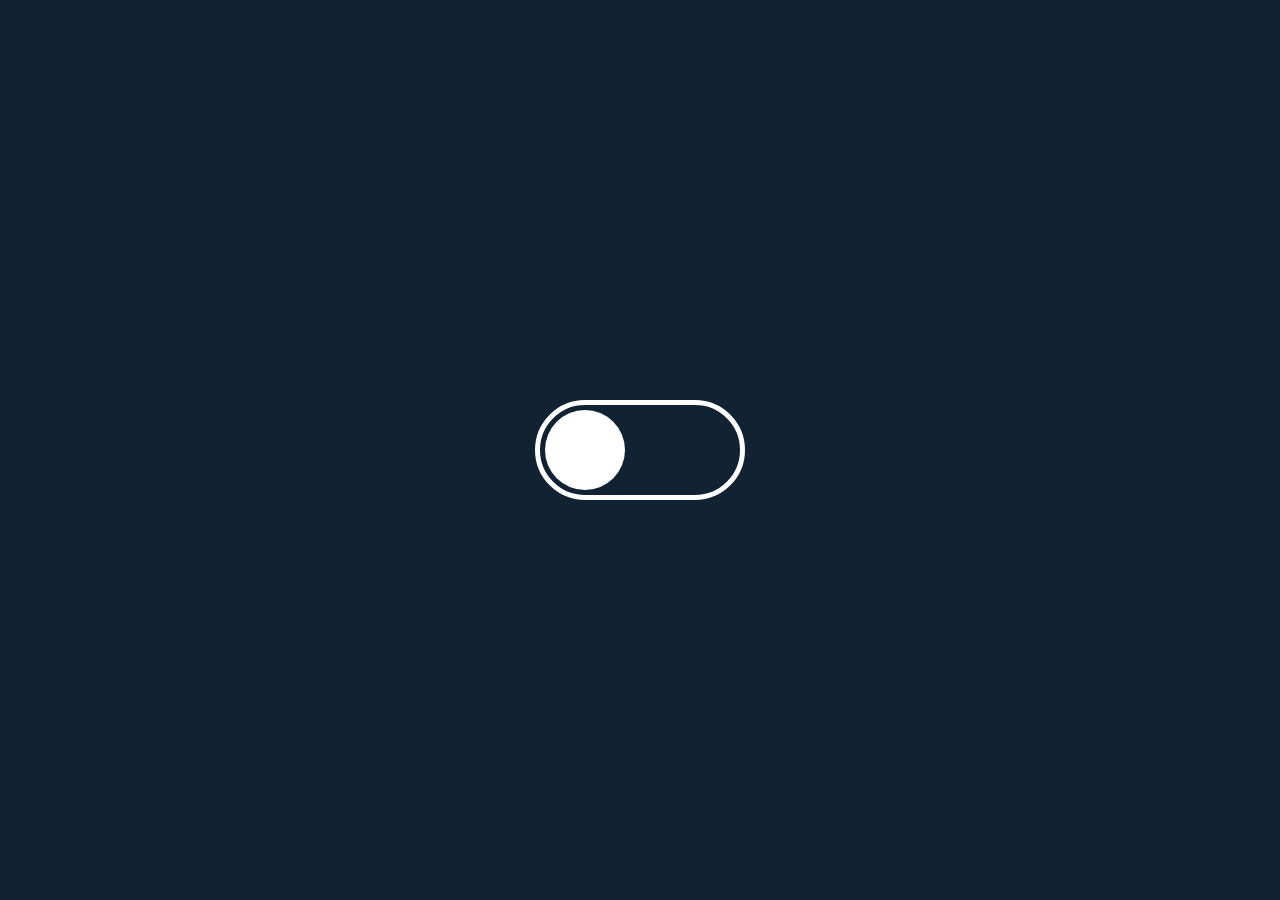
<file: Dark_Mode_css/index.html>
<!DOCTYPE html>
<html lang="en">
<head>
    <meta charset="UTF-8">
    <meta http-equiv="X-UA-Compatible" content="IE=edge">
    <meta name="viewport" content="width=device-width, initial-scale=1.0">
    <title>Modo Dark</title>
    <link rel="stylesheet" href="style.css">
</head>
<body>
    <div class="container">
        <div class="btn">

        </div>
    </div>

    <script src="script.js"></script>
</body>
</html>
</file>
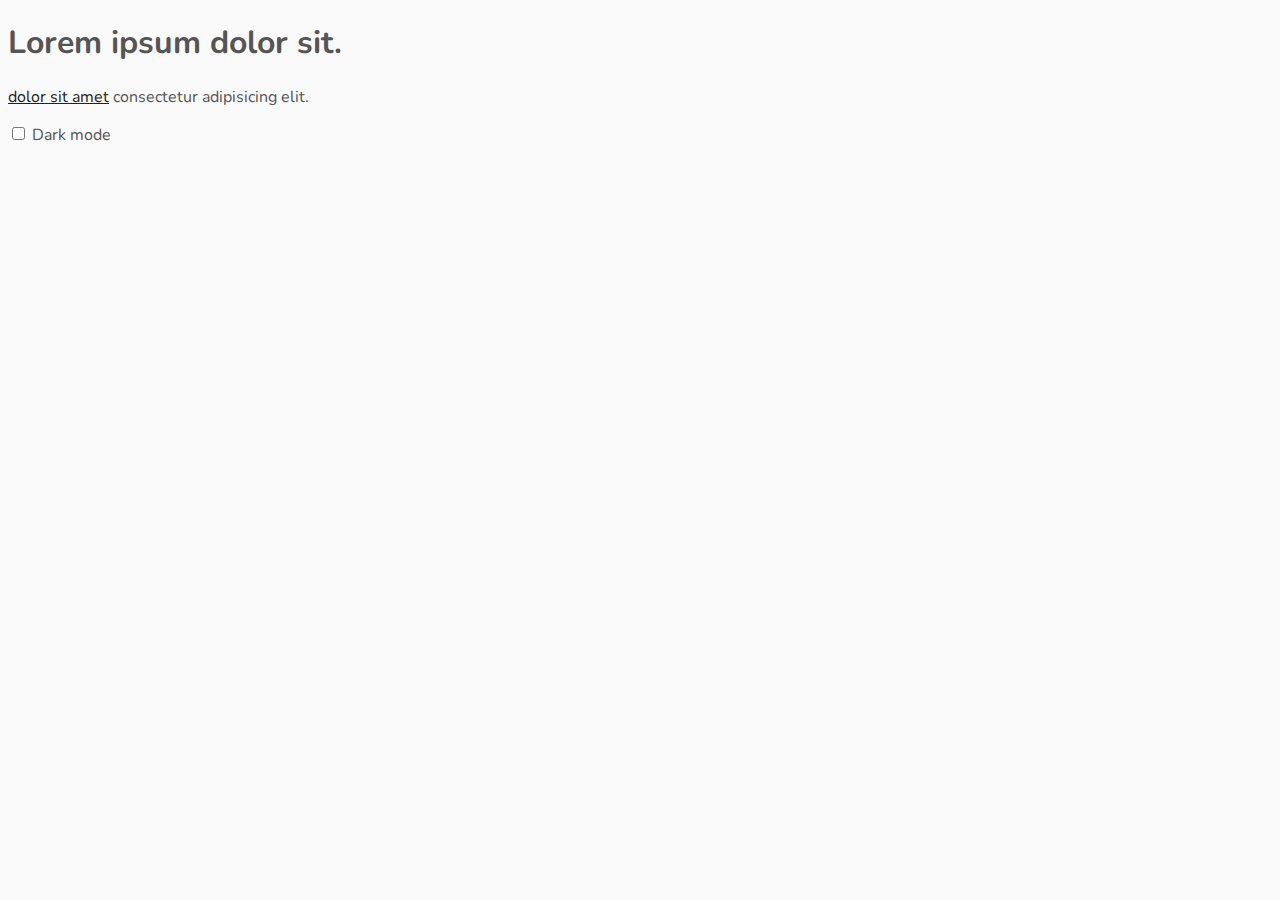
<file: Dark_Mode_Simples/index.html>
<!DOCTYPE html>
<html lang="en">

<head>
    <meta charset="UTF-8">
    <meta http-equiv="X-UA-Compatible" content="IE=edge">
    <meta name="viewport" content="width=device-width, initial-scale=1.0">
    <title>Dark Mode com CSS</title>

    <!-- Font do Google | Nunito -->
    <link rel="preconnect" href="https://fonts.googleapis.com">
    <link rel="preconnect" href="https://fonts.gstatic.com" crossorigin>
    <link href="https://fonts.googleapis.com/css2?family=Nunito&display=swap" rel="stylesheet">

    <!-- CSS Personalizado -->
    <link rel="stylesheet" href="css/style.css">

</head>

<body>
    <h1>Lorem ipsum dolor sit.</h1>

    <a href="#">dolor sit amet</a> consectetur adipisicing elit.</p>

    <label for="switch">
        <input type="checkbox" id="switch"> Dark mode
    </label>


    <script src="js/script.js"></script>
</body>

</html>
</file>
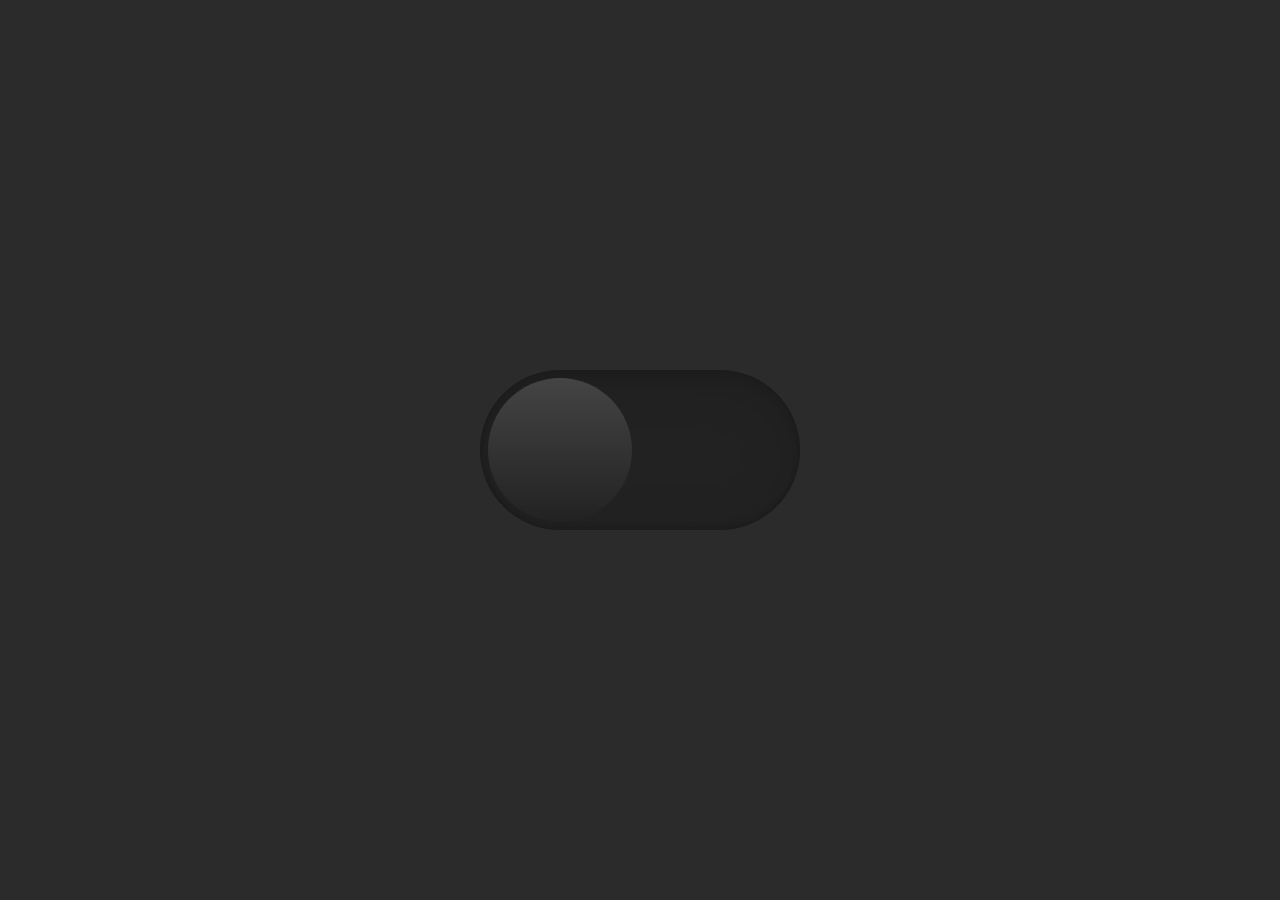
<file: Toggle_Button_js/index.html>
<!DOCTYPE html>
<html lang="en">

<head>
    <meta charset="UTF-8">
    <meta http-equiv="X-UA-Compatible" content="IE=edge">
    <meta name="viewport" content="width=device-width, initial-scale=1.0">
    <title>JavaScript Toggle Button | Dark and Light</title>
    <link rel="stylesheet" href="css/style.css">
</head>

<body>
    <div id="toggle">
        <i class="indicator"></i>
    </div>

    <script src="js/script.js"></script>
</body>

</html>
</file>
<file: Dark_Mode_css/style.css>
* {
    margin: 0;
    padding: 0;
}

.container {
    display: flex;
    justify-content: center;
    align-items: center;
    width: 100%;
    height: 100vh;
    background: #123;
    transition: background .5s;
}

.container.active {
    background: #000;
}

.btn {
    width: 200px;
    height: 90px;
    border: 5px solid #FFF;
    border-radius: 60px;
    position: relative;
    cursor: pointer;
}

.btn::before {
    content: "";
    position: absolute;
    width: 80px;
    height: 80px;
    background: #FFF;
    border-radius: 50%;
    top: 50%;
    left: 5px;
    transform: translateY(-50%);
    transition: left .5s;
}

.btn.active::before {
    left: 115px;
}
</file>
<file: Dark_Mode_Simples/css/style.css>
:root {
    --body-bg: #fafafa;
    --body-color: #555;
    --link-color: #222;
    --link-color-hover: #ec5840;
    font-family: 'Nunito', sans-serif;
}

.dark-mode:root {
    --body-bg: #212529;
    --body-color: #899095;
    --link-color: #dee2e6;
    --link-color-hover: #3cc368;
}

body {
    background-color: var(--body-bg);
    color: var(--body-color);
}

a {
    color: var(--link-color);
}

a:hover {
    color: var(--link-color-hover);
}
</file>
<file: Toggle_Button_js/css/style.css>
* {
    margin: 0;
    padding: 0;
    box-sizing: border-box;
}

body {
    display: flex;
    justify-content: center;
    align-items: center;
    min-height: 100vh;
    background: #2B2B2B;
    transition: 0.5s;
}

body.active {
    background: #F8F8F8F8;
}

#toggle {
    position: relative;
    display: block;
    width: 320px;
    height: 160px;
    border-radius: 160px;
    background: #222;
    transition: 0.5s;
    cursor: pointer;
    box-shadow: inset 0 8px 60px rgba(0, 0, 0, 0.1),
                inset 0 8px 8px rgba(0, 0, 0, 0.1),
                inset 0 -4px 4px rgba(0, 0, 0, 0.1);
}

#toggle.active {
    background: #FFF;
    box-shadow: inset 0 2px 60px rgba(0, 0, 0, 0.1),
                inset 0 2px 8px rgba(0, 0, 0, 0.1),
                inset 0 -4px 4px rgba(0, 0, 0, 0.05),
}

#toggle .indicator {
    position: absolute;
    top: 0;
    left: 0;
    width: 160px;
    height: 160px;
    background: linear-gradient(to bottom, #444, #222);
    border-radius: 50%;
    transform: scale(0.9);
    box-shadow: 0 8px 0px rgba(0, 0, 0, 0.5),
                inset 0 4px 4px rgba(255, 255, 255, 0.2)
                inset 0 -4px 4px rgba(255, 255, 255, 0.2);
    transition: 0.5s;
}

#toggle.active .indicator {
    left: 160px;
    background: linear-gradient(to bottom, #EAEAEA, #F9F9F9);
    box-shadow: 0 8px 20px rgba(0, 0, 0, 0.1),
                inset 0 4px 4px rgba(255, 255, 255, 1)
                inset 0 -4px 4px rgba(255, 255, 255, 1);
}
</file>
